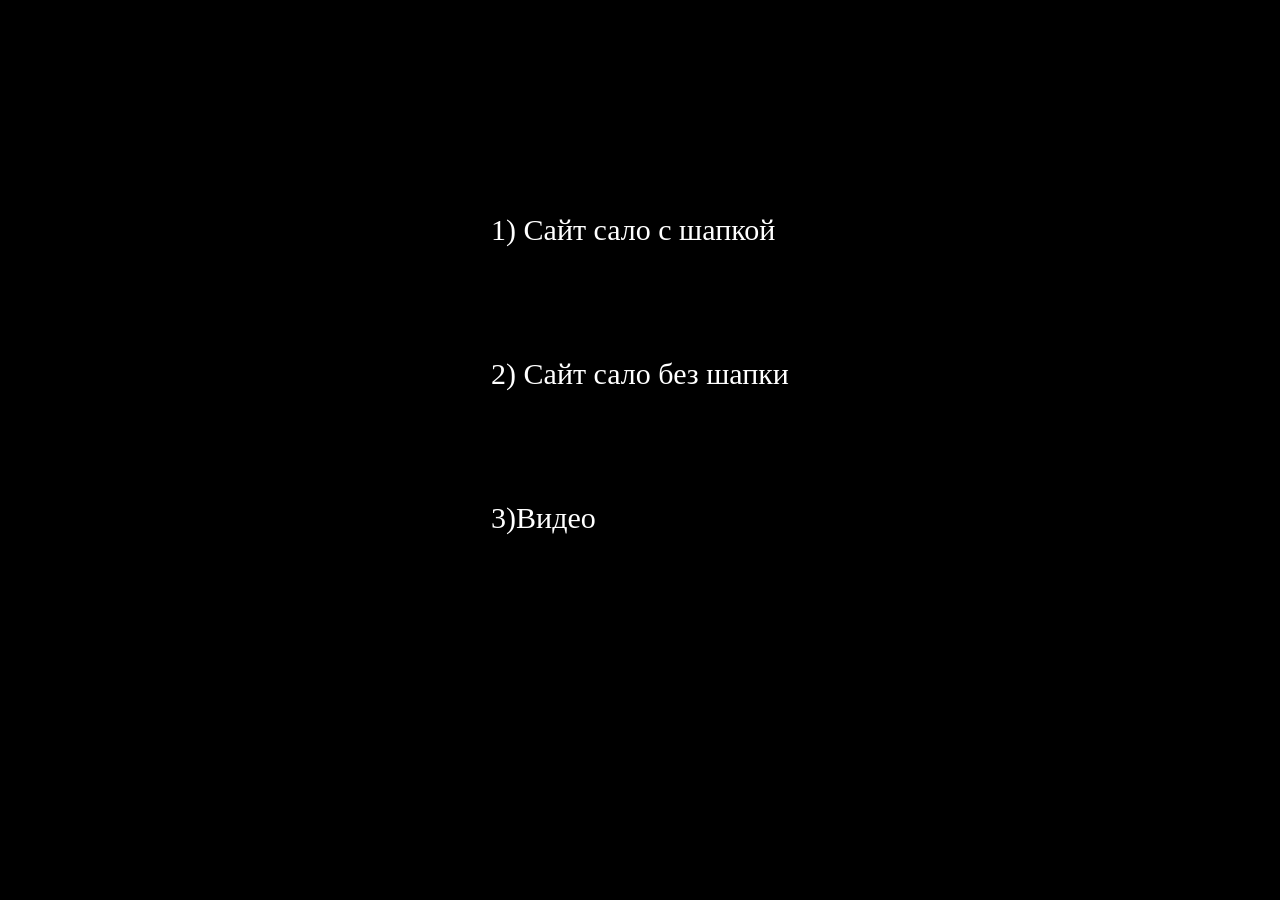
<file: index.html>
<!DOCTYPE html>
<html lang="en">

<head>
    <meta charset="UTF-8">
    <meta name="viewport" content="width=device-width, initial-scale=1.0">
    <title>Document</title>
    <link rel="stylesheet" href="css/style.css">
</head>

<body>
    <div class="link">

        <div class="link-a">
            <a href="sshapki.html">1) Сайт сало с шапкой</a>
            <a href="bezshapki.html">2) Сайт сало без шапки</a>
            <a href="vid.html">3)Видео</a>
        </div>


    </div>

</body>

</html>
</file>
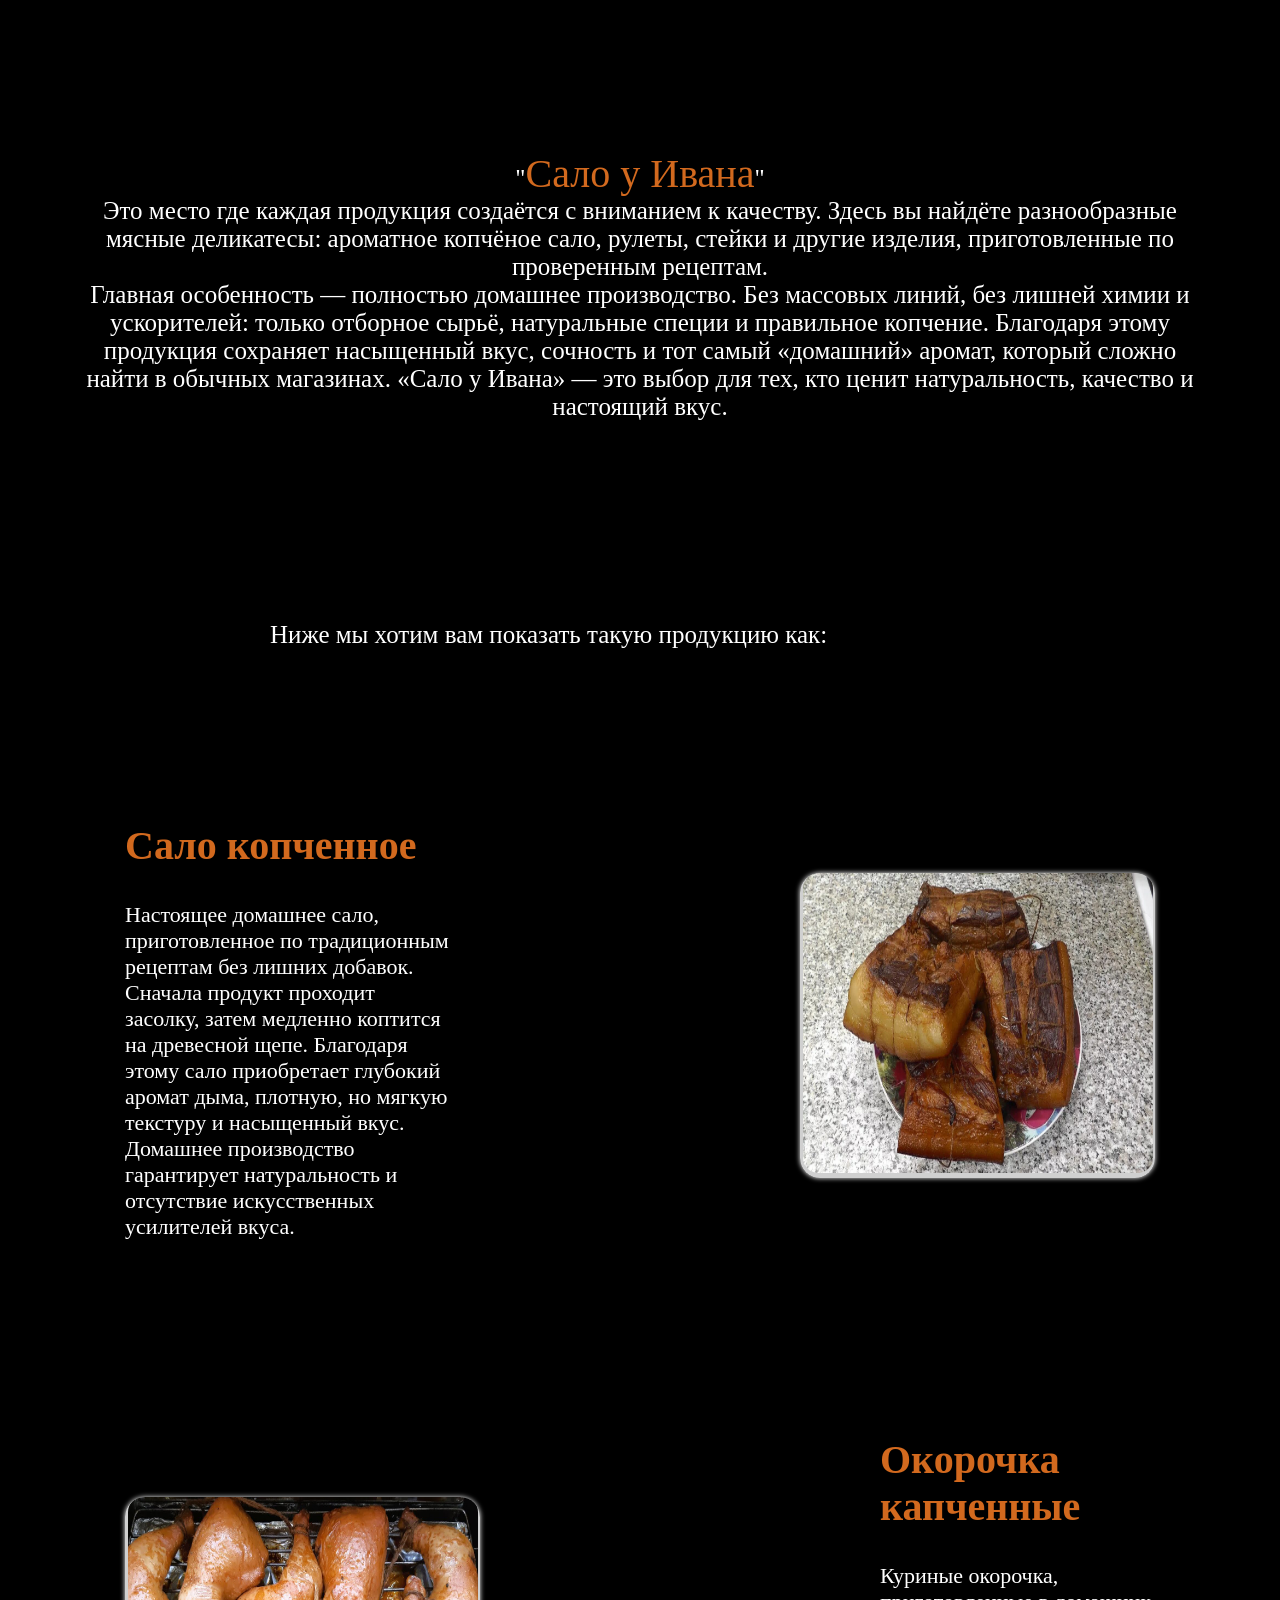
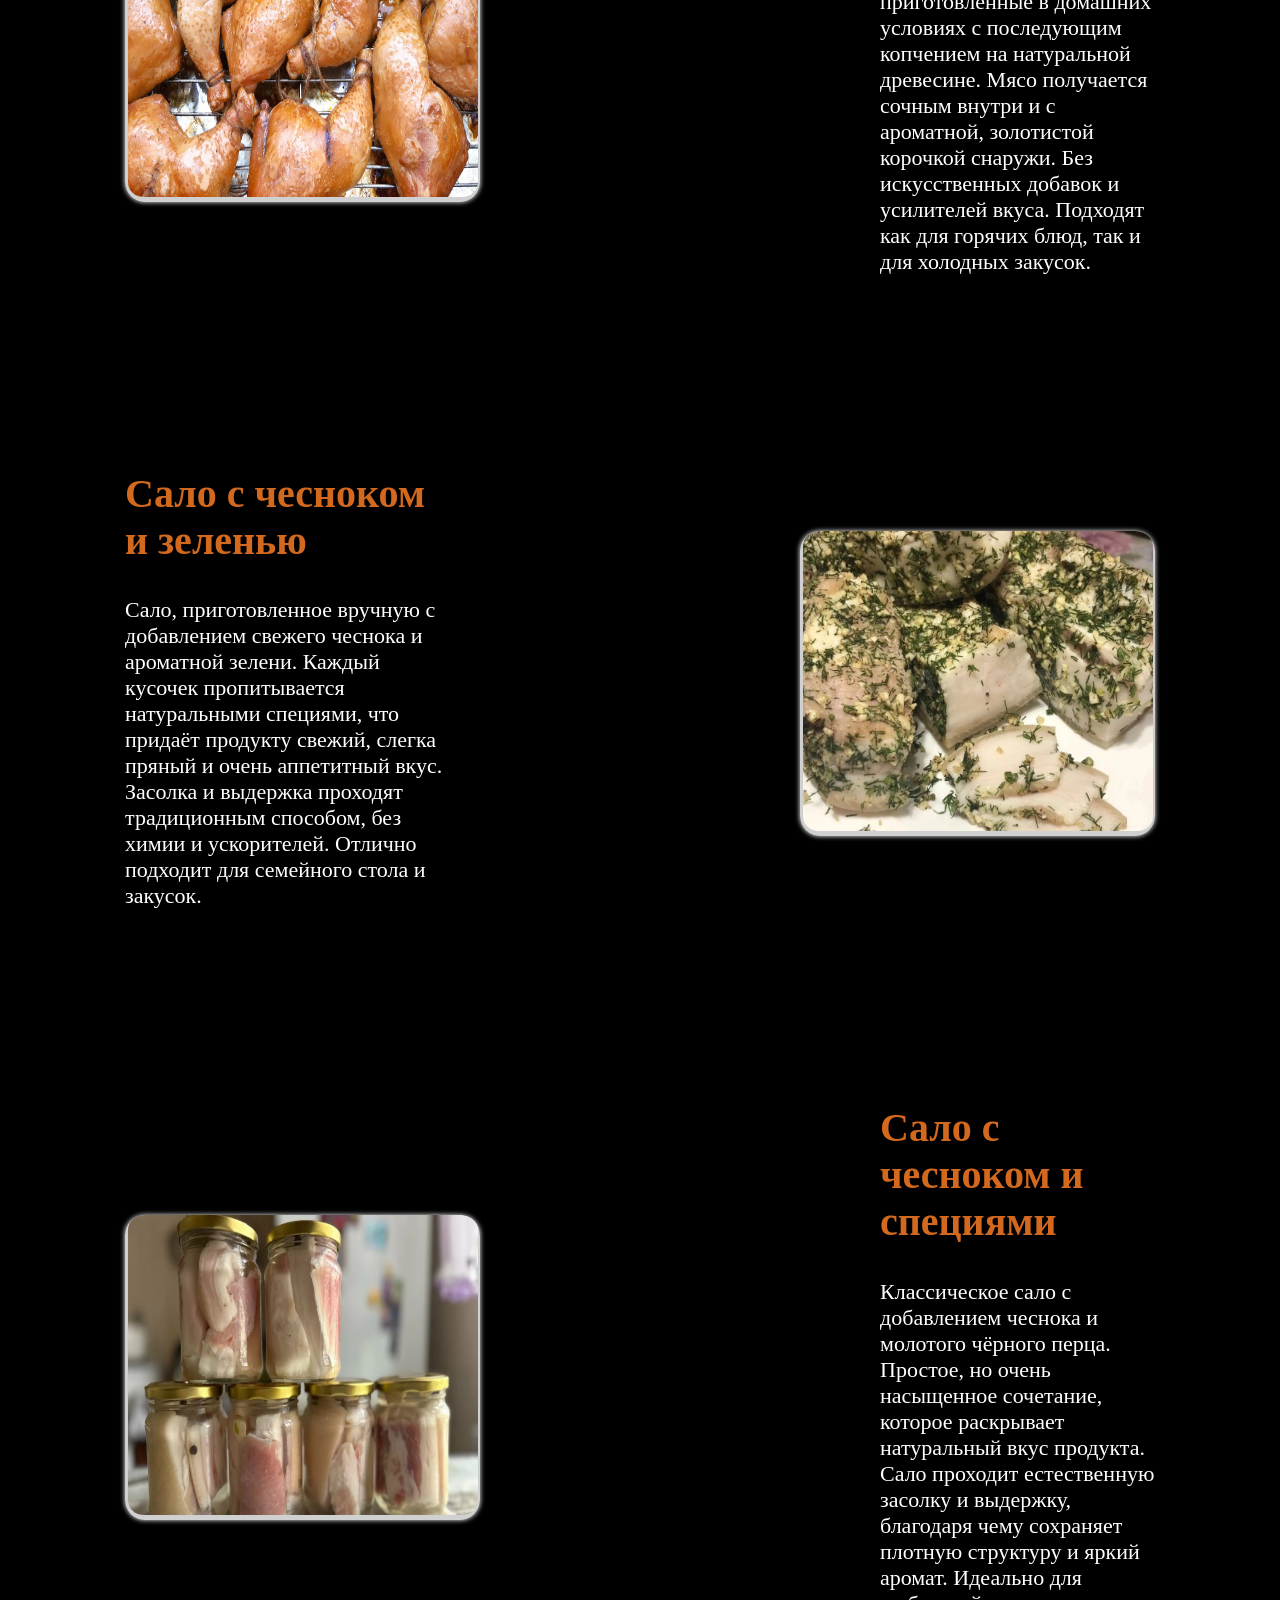
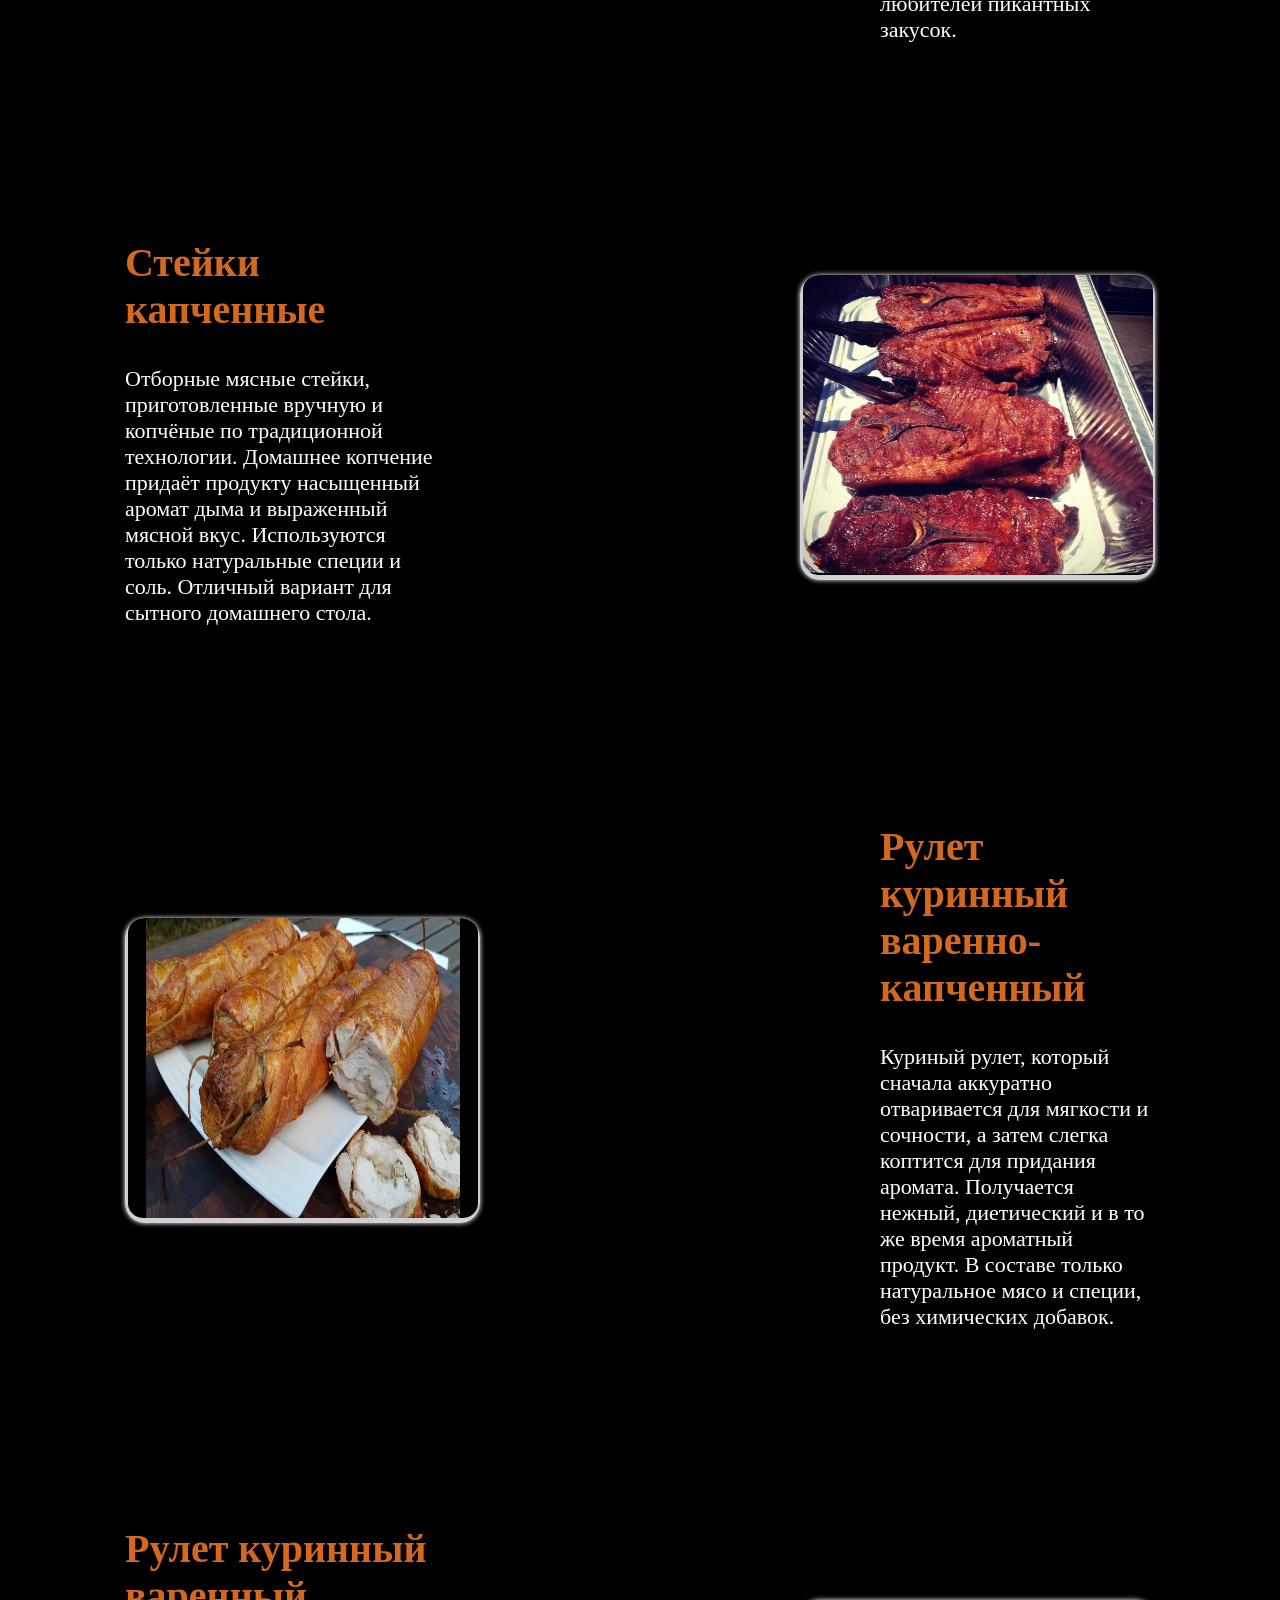
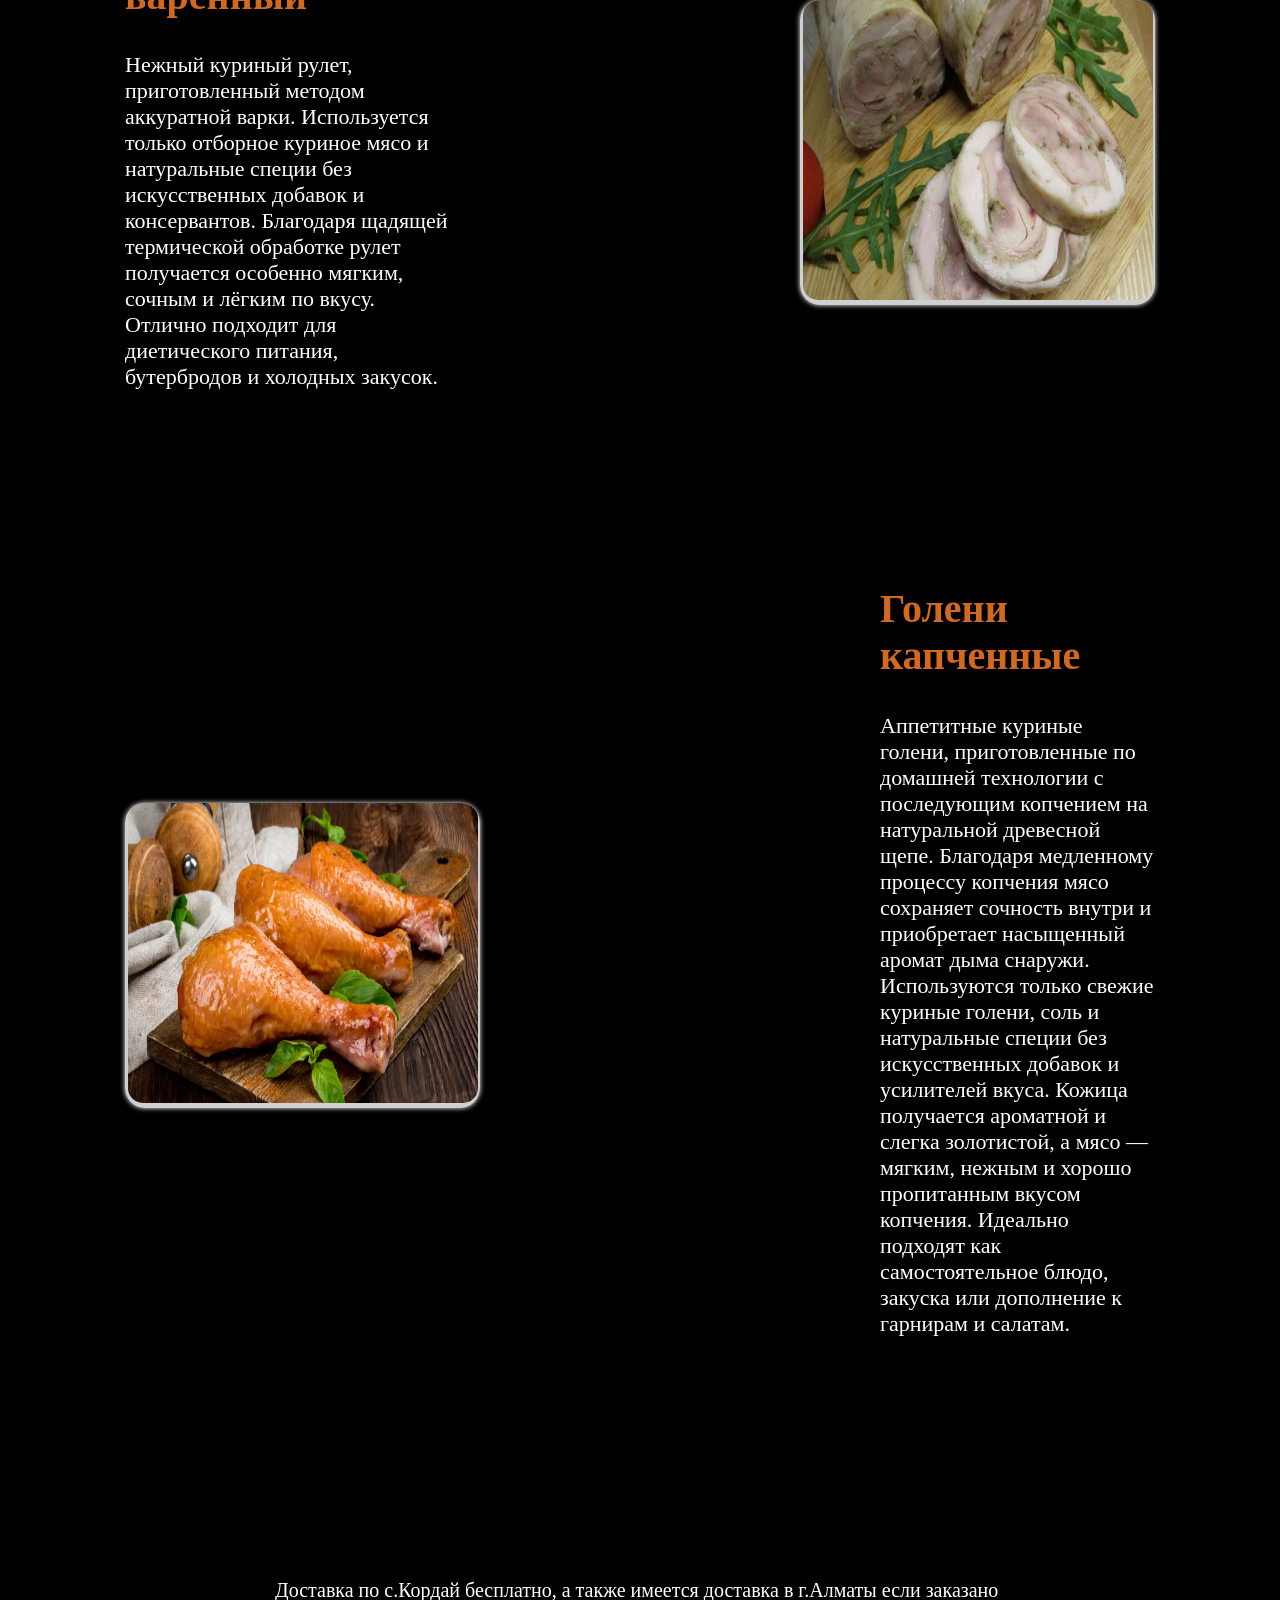
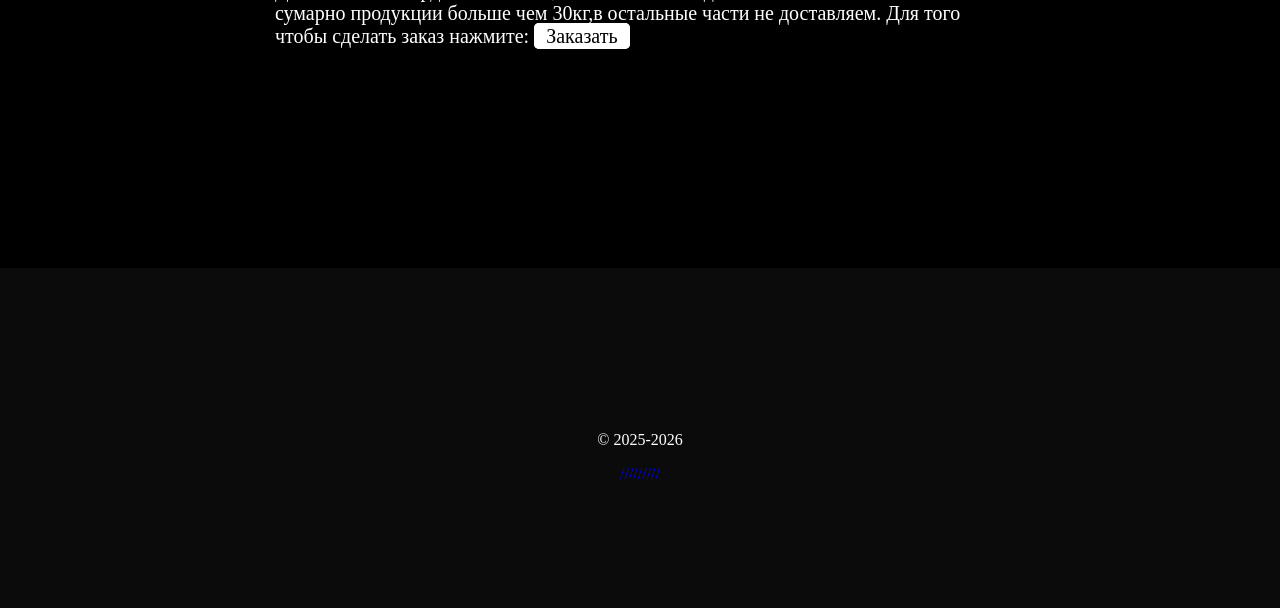
<file: bezshapki.html>
<!DOCTYPE html>
<html lang="en">

<head>
    <meta charset="UTF-8">
    <meta name="viewport" content="width=device-width, initial-scale=1.0">
    <title>Сало</title>
    <link rel="stylesheet" href="css/bezshapki.css">
</head>

<body>

    <!-- <header>
        <div class="conteiner">
            <div class="header__inner">
                <div class="header__logo">Сало у<span class="lik"> Ивана</span></div>
                <a class="nav__link" href="">Главное</a>
                <a class="nav__link" href="#">Разное</a>

                <a class="nav__link" href="reg.html">Войти</a>
                <a class="nav__link" href="login.html">Регистрация</a>
            </div>
        </div>
    </header>  -->

    <section class="section">

        <div class="section-text">
            "<span class="salo">Сало у Ивана</span>" <br> Это место где каждая продукция
            создаётся с вниманием к качеству. Здесь вы найдёте разнообразные мясные деликатесы: ароматное
            копчёное сало, рулеты, стейки и другие изделия, приготовленные по проверенным рецептам.
            <br>
            Главная особенность — полностью домашнее производство. Без массовых линий, без лишней химии и ускорителей:
            только отборное сырьё, натуральные специи и правильное копчение. Благодаря этому продукция сохраняет
            насыщенный вкус, сочность и тот самый «домашний» аромат, который сложно найти в обычных магазинах.
            «Сало у Ивана» — это выбор для тех, кто ценит натуральность, качество и настоящий вкус.
        </div>
        <div class="section-txt">
            Ниже мы хотим вам показать такую продукцию как:
        </div>

    </section>

    <main>
        <div class="product">
            <div class="description">
                <h2>Сало копченное</h2>
                <p>
                    Настоящее домашнее сало, приготовленное по традиционным рецептам без лишних добавок. Сначала продукт
                    проходит засолку, затем медленно коптится на древесной щепе.
                    Благодаря этому сало приобретает глубокий аромат дыма, плотную, но мягкую текстуру и насыщенный
                    вкус. Домашнее производство гарантирует натуральность и отсутствие искусственных усилителей вкуса.
                </p>
            </div>
            <div class="card">
                <img src="imges/cap.jpg" alt="">
                <h3></h3>
                <p>Цена: 4.000тг/кг</p>
                <a
                    href="https://wa.me/77754330915?text=%D0%97%D0%B4%D1%80%D0%B0%D0%B2%D1%81%D1%82%D0%B2%D1%83%D0%B9%D1%82%D0%B5!%D0%AF%20%D0%B1%D1%8B%20%D1%85%D0%BE%D1%82%D0%B5%D0%BB(%D0%B0)%20%D1%83%20%D0%B2%D0%B0%D1%81%20%D0%B7%D0%B0%D0%BA%D0%B0%D0%B7%D0%B0%D1%82%D1%8C...%0A%20">Заказать</a>
            </div>


        </div>

        <div class="product reverse">
            <div class="description-reverse">
                <h2>Окорочка капченные</h2>
                <p>
                    Куриные окорочка, приготовленные в домашних условиях с последующим копчением на натуральной
                    древесине. Мясо получается сочным внутри и с ароматной, золотистой корочкой снаружи. Без
                    искусственных добавок и усилителей вкуса. Подходят как для горячих блюд, так и для холодных закусок.
                </p>
            </div>
            <div class="card">
                <img src="imges/okor.jpg" alt="">
                <h3></h3>
                <p>Цена: 3.200тг/кг</p>
                <a
                    href="https://wa.me/77754330915?text=%D0%97%D0%B4%D1%80%D0%B0%D0%B2%D1%81%D1%82%D0%B2%D1%83%D0%B9%D1%82%D0%B5!%D0%AF%20%D0%B1%D1%8B%20%D1%85%D0%BE%D1%82%D0%B5%D0%BB(%D0%B0)%20%D1%83%20%D0%B2%D0%B0%D1%81%20%D0%B7%D0%B0%D0%BA%D0%B0%D0%B7%D0%B0%D1%82%D1%8C...%0A%20">Заказать</a>
            </div>


        </div>
        <div class="product">
            <div class="description">
                <h2>Cало с чесноком и зеленью</h2>
                <p>
                    Сало, приготовленное вручную с добавлением свежего чеснока и ароматной зелени.
                    Каждый
                    кусочек пропитывается натуральными специями, что придаёт продукту свежий, слегка пряный и
                    очень
                    аппетитный вкус. Засолка и выдержка проходят традиционным способом, без химии и ускорителей.
                    Отлично
                    подходит для семейного стола и закусок.
                </p>

            </div>
            <div class="card">
                <img src="imges/zel.jpg" alt="">
                <h3></h3>
                <p>Цена: 3.900тг/кг</p>
                <a
                    href="https://wa.me/77754330915?text=%D0%97%D0%B4%D1%80%D0%B0%D0%B2%D1%81%D1%82%D0%B2%D1%83%D0%B9%D1%82%D0%B5!%D0%AF%20%D0%B1%D1%8B%20%D1%85%D0%BE%D1%82%D0%B5%D0%BB(%D0%B0)%20%D1%83%20%D0%B2%D0%B0%D1%81%20%D0%B7%D0%B0%D0%BA%D0%B0%D0%B7%D0%B0%D1%82%D1%8C...%0A%20">Заказать</a>

            </div>



        </div>


        <div class="product reverse">

            <div class="description-reverse">
                <h2>Сало с чесноком и специями</h2>
                <p>
                    Классическое сало с добавлением чеснока и молотого чёрного перца. Простое, но очень
                    насыщенное сочетание, которое раскрывает натуральный вкус продукта. Сало проходит естественную
                    засолку и выдержку, благодаря чему сохраняет плотную структуру и яркий аромат. Идеально для
                    любителей пикантных закусок.
                </p>
            </div>

            <div class="card">
                <img src="imges/ras.jpg" alt="">
                <h3></h3>
                <p>Цена: 3.900тг/кг</p>
                <a
                    href="https://wa.me/77754330915?text=%D0%97%D0%B4%D1%80%D0%B0%D0%B2%D1%81%D1%82%D0%B2%D1%83%D0%B9%D1%82%D0%B5!%D0%AF%20%D0%B1%D1%8B%20%D1%85%D0%BE%D1%82%D0%B5%D0%BB(%D0%B0)%20%D1%83%20%D0%B2%D0%B0%D1%81%20%D0%B7%D0%B0%D0%BA%D0%B0%D0%B7%D0%B0%D1%82%D1%8C...%0A%20">Заказать</a>
            </div>


        </div>
        <div class="product">

            <div class="description">
                <h2>Стейки капченные</h2>
                <p>
                    Отборные мясные стейки, приготовленные вручную и копчёные по традиционной технологии. Домашнее
                    копчение придаёт продукту насыщенный аромат дыма и выраженный мясной вкус. Используются только
                    натуральные специи и соль. Отличный вариант для сытного домашнего стола.
                </p>
            </div>

            <div class="card">
                <img src="imges/stik.jpg" alt="">
                <h3></h3>
                <p>Цена: 4.500тг/кг</p>
                <a
                    href="https://wa.me/77754330915?text=%D0%97%D0%B4%D1%80%D0%B0%D0%B2%D1%81%D1%82%D0%B2%D1%83%D0%B9%D1%82%D0%B5!%D0%AF%20%D0%B1%D1%8B%20%D1%85%D0%BE%D1%82%D0%B5%D0%BB(%D0%B0)%20%D1%83%20%D0%B2%D0%B0%D1%81%20%D0%B7%D0%B0%D0%BA%D0%B0%D0%B7%D0%B0%D1%82%D1%8C...%0A%20">Заказать</a>
            </div>


        </div>

        <div class="product reverse">

            <div class="description-reverse">
                <h2>Рулет куринный варенно-капченный</h2>
                <p>
                    Куриный рулет, который сначала аккуратно отваривается для мягкости и сочности, а затем
                    слегка коптится для придания аромата. Получается нежный, диетический и в то же время ароматный
                    продукт. В составе только натуральное мясо и специи, без химических добавок.
                </p>
            </div>

            <div class="card">
                <img src="imges/rulcap.jpg" alt="">
                <h3></h3>
                <!-- <p>Цена: 3.800тг/кг</p>
                <a
                    href="https://wa.me/77754330915?text=%D0%97%D0%B4%D1%80%D0%B0%D0%B2%D1%81%D1%82%D0%B2%D1%83%D0%B9%D1%82%D0%B5!%D0%AF%20%D0%B1%D1%8B%20%D1%85%D0%BE%D1%82%D0%B5%D0%BB(%D0%B0)%20%D1%83%20%D0%B2%D0%B0%D1%81%20%D0%B7%D0%B0%D0%BA%D0%B0%D0%B7%D0%B0%D1%82%D1%8C...%0A%20">Заказать</a> -->
            </div>


        </div>

        <div class="product">

            <div class="description">
                <h2>Рулет куринный варенный</h2>
                <p>
                    Нежный куриный рулет, приготовленный методом аккуратной варки. Используется
                    только отборное куриное мясо и натуральные специи без искусственных добавок и консервантов.
                    Благодаря щадящей термической обработке рулет получается особенно мягким, сочным и лёгким по
                    вкусу.
                    Отлично подходит для диетического питания, бутербродов и холодных закусок.
                </p>
            </div>

            <div class="card">
                <img src="imges/rulvar.jpg" alt="">
                <h3></h3>
                <p>Цена: 3.500тг/кг</p>
                <a
                    href="https://wa.me/77754330915?text=%D0%97%D0%B4%D1%80%D0%B0%D0%B2%D1%81%D1%82%D0%B2%D1%83%D0%B9%D1%82%D0%B5!%D0%AF%20%D0%B1%D1%8B%20%D1%85%D0%BE%D1%82%D0%B5%D0%BB(%D0%B0)%20%D1%83%20%D0%B2%D0%B0%D1%81%20%D0%B7%D0%B0%D0%BA%D0%B0%D0%B7%D0%B0%D1%82%D1%8C...%0A%20">Заказать</a>
            </div>


        </div>

        <div class="product reverse">

            <div class="description-reverse">
                <h2>Голени капченные</h2>
                <p>
                    Аппетитные куриные голени, приготовленные по домашней технологии с последующим копчением на
                    натуральной древесной щепе. Благодаря медленному процессу копчения мясо сохраняет сочность
                    внутри и
                    приобретает насыщенный аромат дыма снаружи.
                    Используются только свежие куриные голени, соль и натуральные специи без искусственных добавок и
                    усилителей вкуса. Кожица получается ароматной и слегка золотистой, а мясо — мягким, нежным и
                    хорошо
                    пропитанным вкусом копчения.
                    Идеально подходят как самостоятельное блюдо, закуска или дополнение к гарнирам и салатам.
                </p>
            </div>

            <div class="card">
                <img src="imges/100074591503b3.webp" alt="">
                <h3></h3>
                <p>Цена: 3.000тг/кг</p>
                <a
                    href="https://wa.me/77754330915?text=%D0%97%D0%B4%D1%80%D0%B0%D0%B2%D1%81%D1%82%D0%B2%D1%83%D0%B9%D1%82%D0%B5!%D0%AF%20%D0%B1%D1%8B%20%D1%85%D0%BE%D1%82%D0%B5%D0%BB(%D0%B0)%20%D1%83%20%D0%B2%D0%B0%D1%81%20%D0%B7%D0%B0%D0%BA%D0%B0%D0%B7%D0%B0%D1%82%D1%8C...%0A%20">Заказать</a>
            </div>


        </div>

        <div class="buy">
            <div class="buy-txt">
                <p>
                    Доставка по с.Кордай бесплатно, а также имеется доставка в г.Алматы если заказано сумарно продукции больше чем 30кг,в
                    остальные части не доставляем.
                    Для того чтобы сделать заказ нажмите: <a
                        href="https://wa.me/77754330915?text=%D0%97%D0%B4%D1%80%D0%B0%D0%B2%D1%81%D1%82%D0%B2%D1%83%D0%B9%D1%82%D0%B5!%D0%AF%20%D0%B1%D1%8B%20%D1%85%D0%BE%D1%82%D0%B5%D0%BB(%D0%B0)%20%D1%83%20%D0%B2%D0%B0%D1%81%20%D0%B7%D0%B0%D0%BA%D0%B0%D0%B7%D0%B0%D1%82%D1%8C...%0A%20">Заказать</a>
                </p>
            </div>
        </div>
    </main>

    <section class="section-2">
        <div id="poder" class="container-2">
            <div class="section__header-2">
                <!-- <a class="button-2" href="#"><</a>
                            <a class="button-2" href="#">1</a>
                            <a class="button-2" href="#">2</a>
                            <a class="button-2">...</a>
                            <a class="button-2" href="#">10</a>
                            <a class="button-2" href="#">></a>
                            <p></p>
                            <p></p> -->
                <!-- <h3 class="section__suptitle-2">Разное</h3> -->
                <h2 class="section__title-2"></h2>
                <!-- <div class="section__text-2">
                    <a class="button-4" href="#!">Вакансии</a>
                    <a class="button-4" href="#!">Реклама</a>
                    <a class="button-4" href="#!">Справка</a>
                    <a class="button-4" href="#!">Блог</a>
                    <a class="button-4" href="#!">Поддержка</a>

                </div> -->
                <p>© 2025-2026</p>
                <a href="index.html">/////////</a>
            </div>
        </div>
    </section>



</body>

</html>
</file>
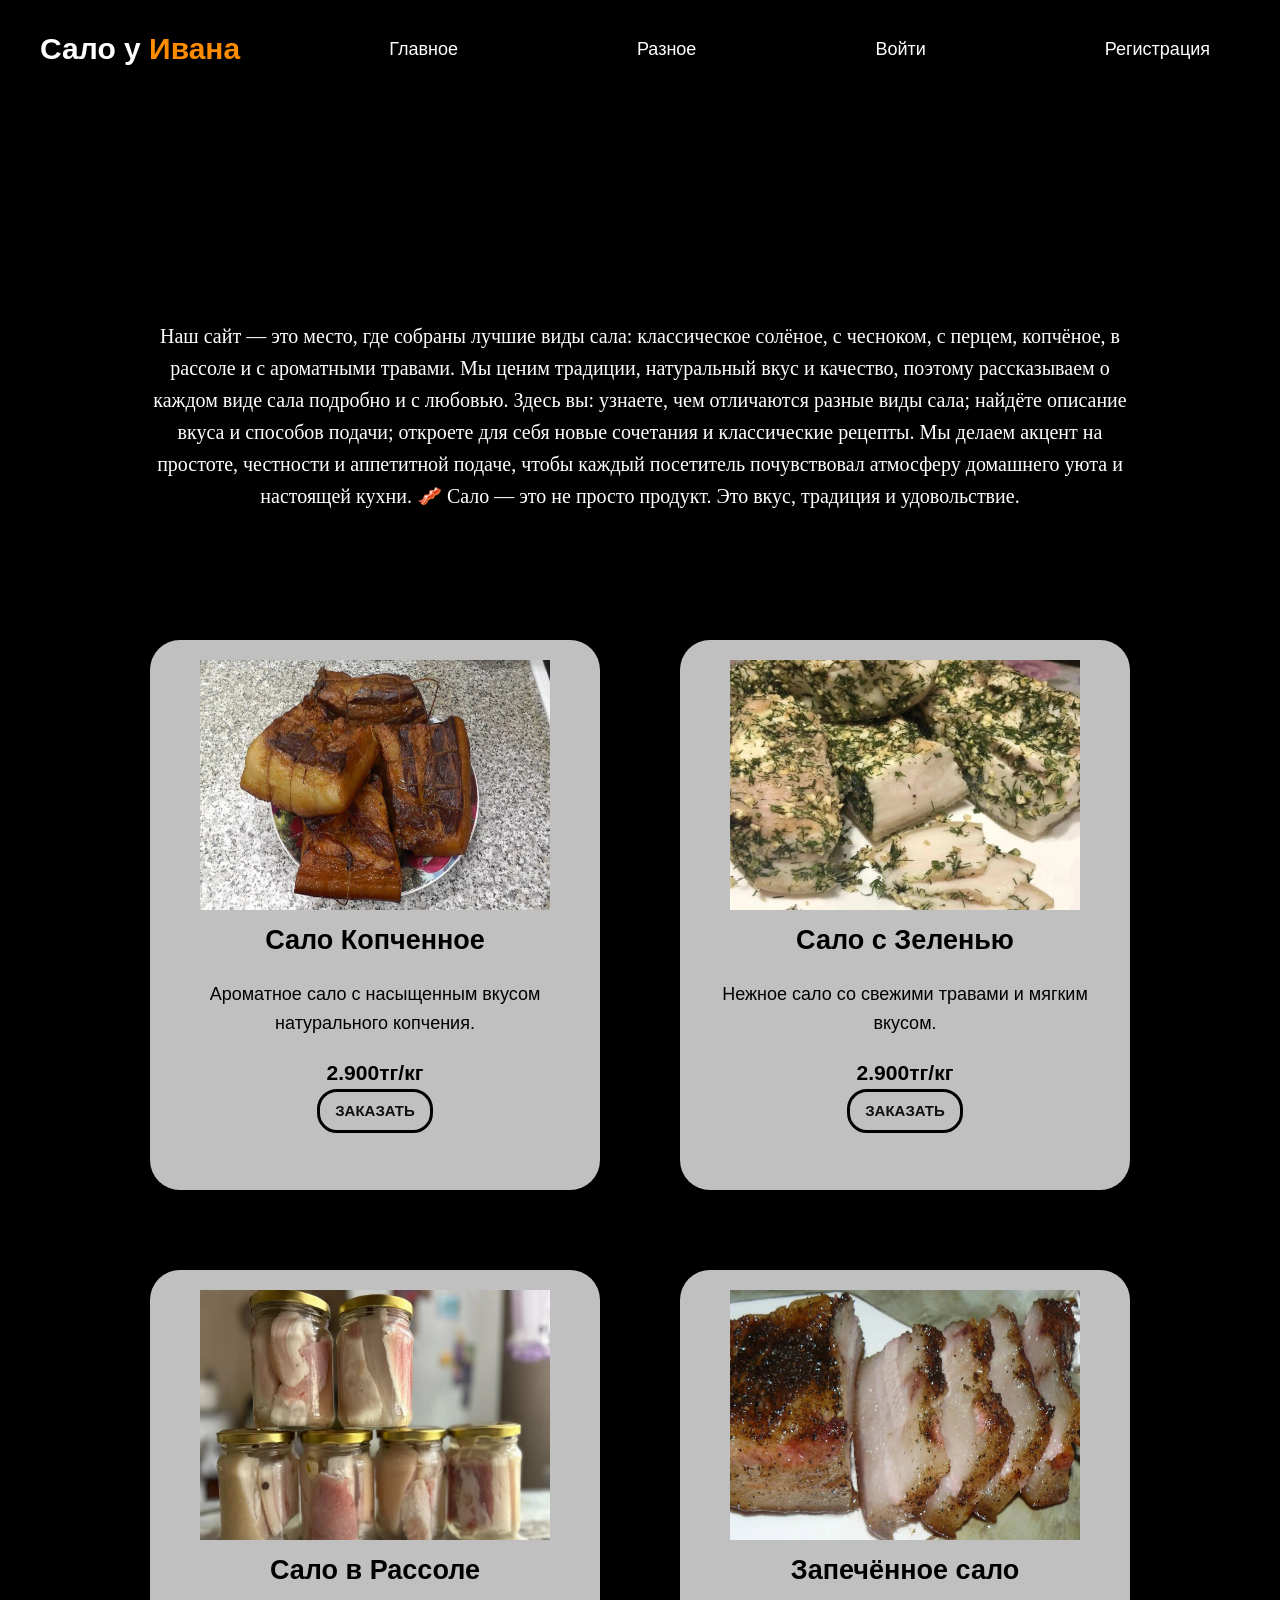
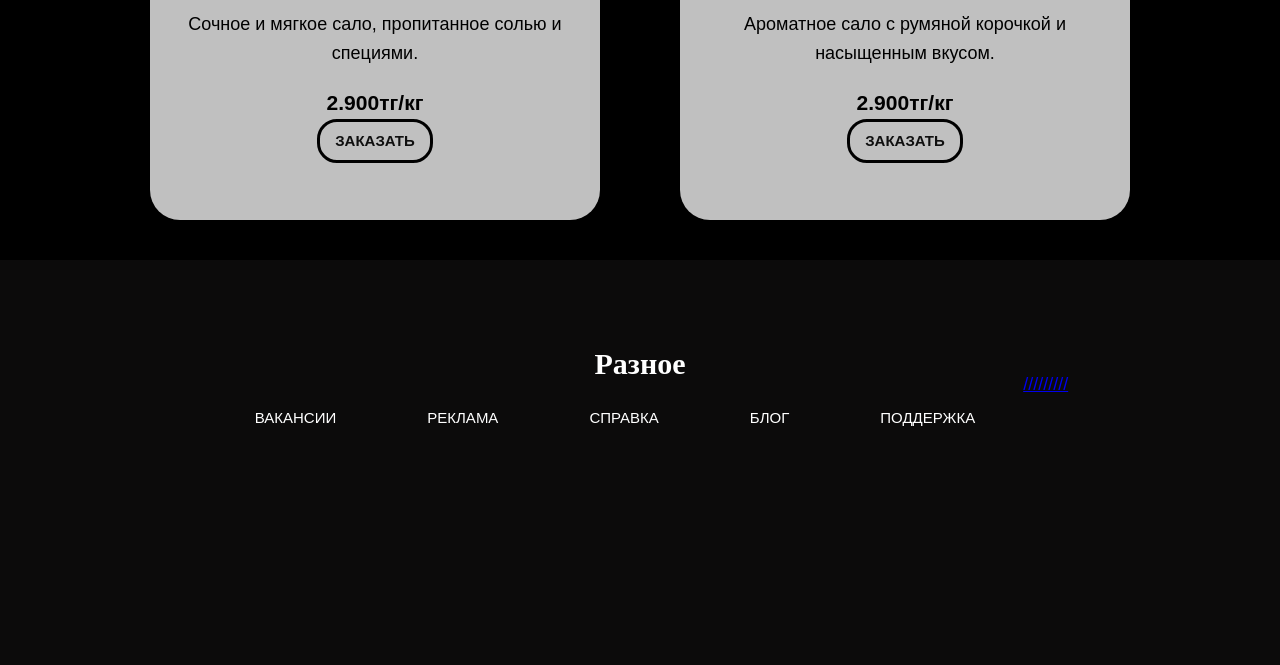
<file: sshapki.html>
<!DOCTYPE html>
<html lang="en">
<head>
    <meta charset="UTF-8">
    <meta name="viewport" content="width=device-width, initial-scale=1.0">
    <title>Сало у Ивана</title>
    <link rel="stylesheet" href="css/sshapki.css">
</head>

    <body>

        <header class="header">
            <div class="conteiner">
                <div class="header__inner">
                    <div class="header__logo">Сало у<span class="lik"> Ивана</span></div>
                    <a class="nav__link" href="">Главное</a>
                    <a class="nav__link" href="#">Разное</a>
    
                    <a class="nav__link" href="reg.html">Войти</a>
                    <a class="nav__link" href="login.html">Регистрация</a>
                </div>
            </div>
        </header>
      
    
    
    
        <section class="section">
            <div class="container">
                <div id="magaz" class="section__header">
                    <h3 class="section__suptitle"></h3>
                    
                    <div class="section__text">
                        <p>Наш сайт — это место, где собраны лучшие виды сала: классическое солёное, с чесноком, с перцем, копчёное, в рассоле и с ароматными травами.
                            Мы ценим традиции, натуральный вкус и качество, поэтому рассказываем о каждом виде сала подробно и с любовью.
                            Здесь вы:
                            узнаете, чем отличаются разные виды сала;
                            найдёте описание вкуса и способов подачи;
                            откроете для себя новые сочетания и классические рецепты.
                            Мы делаем акцент на простоте, честности и аппетитной подаче, чтобы каждый посетитель почувствовал атмосферу домашнего уюта и настоящей кухни.
                            🥓 Сало — это не просто продукт. Это вкус, традиция и удовольствие.
                        </p>
                    </div>
                </div>
            </div>
    
    
    
    
        </section>
    
    
    
        <div class="flex">
    
            <div class="word">
                <img src="imges/cap.jpg" alt="">
                <h2>Сало Копченное</h2>
                <p>Ароматное сало с насыщенным вкусом натурального копчения.</p>
                <h3>2.900тг/кг</h3>
                <a class="button" href="https://wa.me/77754330915?text=%D0%97%D0%B4%D1%80%D0%B0%D0%B2%D1%81%D1%82%D0%B2%D1%83%D0%B9%D1%82%D0%B5!%D0%A5%D0%BE%D1%87%D1%83%20%D1%83%20%D0%B2%D0%B0%D1%81%20%D0%B7%D0%B0%D0%BA%D0%B0%D0%B7%D0%B0%D1%82%D1%8C%20%D0%BA%D0%B0%D0%BF%D1%87%D0%B5%D0%BD%D0%BD%D0%BE%D0%B5%20%D1%81%D0%B0%D0%BB%D0%BE" target="">Заказать</a>
            </div>
            <div class="word">
                <img src="imges/zel.jpg" alt="">
                <h2>Сало с Зеленью</h2>
                <p>Нежное сало со свежими травами и мягким вкусом.</p>
                <h3>2.900тг/кг</h3>
                <a class="button" href="https://wa.me/77754330915?text=%D0%97%D0%B4%D1%80%D0%B0%D0%B2%D1%81%D1%82%D0%B2%D1%83%D0%B9%D1%82%D0%B5!%D0%A5%D0%BE%D1%87%D1%83%20%D1%83%20%D0%B2%D0%B0%D1%81%20%D0%B7%D0%B0%D0%BA%D0%B0%D0%B7%D0%B0%D1%82%D1%8C%20%D1%81%D0%B0%D0%BB%D0%BE%20%D1%81%20%D0%B7%D0%B5%D0%BB%D0%B5%D0%BD%D1%8C%D1%8E" target="">Заказать</a>
    
            </div>
            <div class="word">
                <img src="imges/ras.jpg" alt="">
                <h2>Сало в Рассоле</h2>
                <p>Сочное и мягкое сало, пропитанное солью и специями.</p>
                <h3>2.900тг/кг</h3>
                <a class="button" href="https://wa.me/77754330915?text=%D0%97%D0%B4%D1%80%D0%B0%D0%B2%D1%81%D1%82%D0%B2%D1%83%D0%B9%D1%82%D0%B5!%D0%A5%D0%BE%D1%87%D1%83%20%D1%83%20%D0%B2%D0%B0%D1%81%20%D0%B7%D0%B0%D0%BA%D0%B0%D0%B7%D0%B0%D1%82%D1%8C%20%D1%81%D0%B0%D0%BB%D0%BE%20%D0%B2%20%D1%80%D0%B0%D1%81%D1%81%D0%BE%D0%BB%D0%B5" target="">Заказать</a>
    
            </div>
            <div class="word">
                <img src="imges/zap.jpg" alt="">
                <h2>Запечённое сало</h2>
                <p>Ароматное сало с румяной корочкой и насыщенным вкусом.</p>
                <h3>2.900тг/кг</h3>
                <a class="button" href="https://wa.me/77754330915?text=%D0%97%D0%B4%D1%80%D0%B0%D0%B2%D1%81%D1%82%D0%B2%D1%83%D0%B9%D1%82%D0%B5!%D0%A5%D0%BE%D1%87%D1%83%20%D1%83%20%D0%B2%D0%B0%D1%81%20%D0%B7%D0%B0%D0%BA%D0%B0%D0%B7%D0%B0%D1%82%D1%8C%20%D0%B7%D0%B0%D0%BF%D0%B5%D1%87%D0%B5%D0%BD%D0%BD%D0%BE%D0%B5%20%D1%81%D0%B0%D0%BB%D0%BE" target="">Заказать</a>
    
            </div>
            
    
        </div>
    
        <section class="section-2">
            <div id="poder" class="container-2">
                <div class="section__header-2">
                    <!-- <a class="button-2" href="#"><</a>
                            <a class="button-2" href="#">1</a>
                            <a class="button-2" href="#">2</a>
                            <a class="button-2">...</a>
                            <a class="button-2" href="#">10</a>
                            <a class="button-2" href="#">></a>
                            <p></p>
                            <p></p> -->
                            <h3 class="section__suptitle-2">Разное</h3>
                            <h2 class="section__title-2"></h2>
                            <div class="section__text-2">
                                <a class="button-4" href="#!">Вакансии</a>
                                <a class="button-4" href="#!">Реклама</a>
                                <a class="button-4" href="#!">Справка</a>
                                <a class="button-4" href="#!">Блог</a>
                                <a class="button-4" href="#!">Поддержка</a>
                                <a href="index.html">/////////</a>
                            </div>
                </div>
            </div>
        </section>
    
    </body>


</html>
</file>
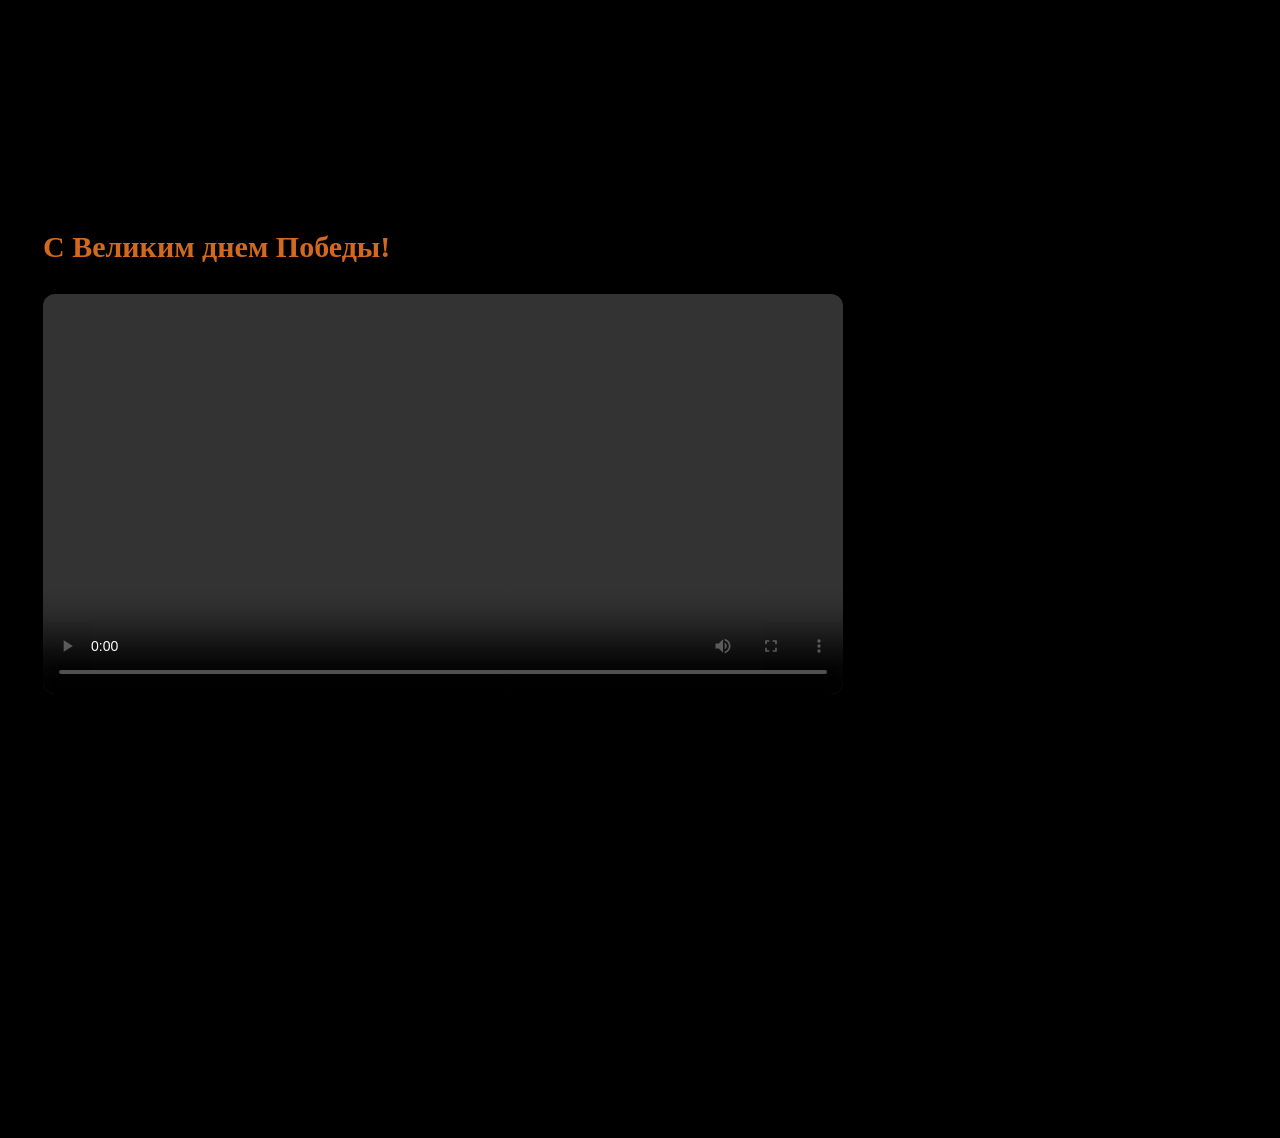
<file: vid.html>
<!DOCTYPE html>
<html lang="en">
<head>
    <meta charset="UTF-8">
    <meta name="viewport" content="width=device-width, initial-scale=1.0">
    <title>Document</title>
    <link rel="stylesheet" href="css/style.css">
</head>
<body>
  <div class="big">


    <div class="video-wrapper">
      <p>С Великим днем Победы!</p>
        <video controls autoplay>
          <source src="imges/video_2026-04-28_14-44-48.mp4" type="video/mp4">
        </video>
      </div>

  </div>
    

</body>
</html>
</file>
<file: css/style.css>
body{
    background-color: black;
}

.link{
    display: flex;
    align-items: center;
    justify-content: center;
    padding-top: 100px;
}
a{
    display: block;
    color: white;
    text-decoration: none;
    font-size: 30px;
    margin: 100px 0px;
    padding: 5px;
    border-radius: 20px;
}
a:hover{
    color: black;
    background-color: wheat;

}
.video-wrapper {
    margin: 230px 0px 0px 35px;
    display: block;
    min-height: 100vh;         
  }
  
  .video-wrapper video {
    width: 90%;
    max-width: 800px;
    height: auto;
    border-radius: 12px;
  }
  .video-wrapper p{
    color: chocolate;
    font-size: 30px;
    font-weight: 800;
  }
</file>
<file: css/bezshapki.css>
body {
    background-color: rgb(0, 0, 0);
    margin: 0;
    padding: 0;
}

a {
    text-decoration: none;
}

header {
    background:rgb(165, 88, 32);
    border: 2px solid rgb(165, 88, 32);
    border-radius: 0px 0px 15px 15px;
    box-shadow: 2px 4px 8px 1px rgb(165, 88, 32);
    position: sticky;
    /* z-index: 1000; */
    top: 0;



}

.header__inner {
    display: flex;
    justify-content: space-between;
    align-items: center;
    /* margin: 20px;
    padding: 0px 120px 0px 0px; */
    padding:15px 20px ;

    font-size: 18px;

}

.header__logo {
    color: rgb(0, 0, 0);
    font-size: 30px;
    background-color: white;
    border-radius: 20px;
    padding: 2px 15px;
}

.header__inner>a {

    transition: background .8s linear, color .4s linear;
    color: rgb(0, 0, 0);
    display: inline-block;
    vertical-align: top;
    padding: 7px 15px;




}

.header__inner>a:hover {
    color: rgb(0, 0, 0);
    background-color: rgb(255, 255, 255);
}

.section {
    
    font-family: 'Bagel Fat One', cursive;
    margin: 50px 20px 80px 20px;
    text-align: center;
}


.section-text {
    font-size: 25px;
    color: rgb(255, 255, 255);
    padding: 100px 50px;

}
.section-text>.salo{
    color: chocolate;
    font-size: 40px;
}
.section-txt {
    font-size: 25px;
    color: rgb(255, 255, 255);
    padding: 100px 0px 0px 250px;
    justify-content: left;
    display: flex;

}

main {
    margin: 0px auto;
    padding: 0 125px;
    font-family: 'Konkhmer Sleokchher', cursive;
}


.product {
    display: flex;
    align-items: center;
    justify-content: space-between;
    margin: 140px 0;
    gap: 50px;

}

.card {
    margin: 70px 0px;
    /* width: 350px;
    height: 410px; */
    width: 100%;
    max-width: 355px ;
    height: 305px;
    overflow: hidden;
    text-align: center;
    color: rgb(0, 0, 0);
    background-color: rgba(255, 255, 255, 0.815);
    border-radius: 20px;
    box-shadow: 0 0 5px white;
    font-size: 18px;
}

.card>img {
    width: 350px;
    height: 300px;
    border-radius: 15px;

}

.card>a {
    color: rgb(255, 255, 255);
    background-color: rgb(0, 0, 0);
    font-size: 20px;
    padding: 2px 20px;
    border-radius: 5px;
}

.card>a:hover {
    background: rgb(255, 255, 255);
    color: rgb(0, 0, 0);
    transition: background .3s linear,
        color .3s linear;
}

.description {

    color: white;
    flex: 1;
    padding: 0px 300px 0px 0px;
}



.description>h2 {
    font-size: 40px;
    color: chocolate;
}

.description>p {
    font-size: 22px;
}
.description-reverse{
    color: white;
    flex: 1;
    margin: 0px 0px 0px 350px;
}
.description-reverse>h2{

    font-size: 40px;
    color: chocolate;
}
.description-reverse>p{

    font-size: 22px;
}

.buy{
    margin: 200px 0px;
    justify-content: center;
    display: flex;
    align-items: center;
}
.buy-txt{
    color: white;
    padding: 0 150px;
    font-size: 20px;
}
.buy-txt a{
    color: rgb(0, 0, 0);
    border: 2px solid rgb(255, 255, 255);
    border-radius: 5px;
    padding: 0 10px;
    background-color: white;
}
.buy-txt a:hover{
    background-color: rgb(0, 0, 0);
    color: #ffffff;
    transition: background .2s linear,
        color .2s linear;

}

/* Переворот */
.product.reverse {
    flex-direction: row-reverse;
}

.section-2 {
    padding: 80px 0px;
    background-color: rgb(12, 11, 11);
    margin: 0px;
    height: 20vh;
}

.section__header-2 {
    width: 100%;
    max-width: 900px;
    margin: 0 auto ;
    color: #fff;
    text-align: center;
}

.section__suptitle-2 {
    font-family: 'Konkhmer Sleokchher', cursive;
    font-size: 30px;
    color: #fff;
    margin: 0px;
    height: 30px;
}

.section__title-2 {
    font-family: 'Bagel Fat One', cursive;
    font-size: 100px;
    color: #fff;
}

.button-2 {
    display: inline-block;
    vertical-align: top;
    padding: 1px 8px;
    border: 1px solid #ffffff;
    color: #ffffff;
    text-transform: uppercase;
    font-size: 15px;
    font-weight: 100;
    text-decoration: none;
    transition: background .8s linear,
        color .9s linear;
    border-radius: 20px;
    margin: 5px;

}

.button-2:hover {
    background-color: #ffffff;
    color: #000000;
}

.button-3 {
    display: inline-block;
    vertical-align: top;
    padding: 7px 15px;
    border: 3px solid #ffffff;
    color: #ffffff;
    text-transform: uppercase;
    font-size: 15px;
    font-weight: 700;
    text-decoration: none;
    transition: background .8s linear,
        color .9s linear;
    border-radius: 20px;
}


.button-3:hover {
    background-color: #ffffff;
    color: #000000;
}




.button-4 {
    display: inline-block;
    vertical-align: top;
    padding: 1px 8px;

    color: #ffffff;
    text-transform: uppercase;
    font-size: 15px;
    font-weight: 100;
    text-decoration: none;
    transition: background .6s linear,
        color .7s linear;

    margin: 35px;

}

.button-4:hover {
    background-color: #ffffff;
    color: #000000;
}


/* 📱 ПЛАНШЕТЫ И ТЕЛЕФОНЫ */
@media (max-width: 1024px) {

    main {
        padding: 0 15px; /* было 125px */
    }

    .section {
        margin: 40px 10px;
    }

    .section-text {
        padding: 40px 20px;
        font-size: 22px;
    }

    .section-txt {
        padding: 40px 20px; /* убрали 250px */
        justify-content: center;
        text-align: center;
    }

    .product {
        flex-direction: column;
        text-align: center;
        gap: 20px;
    }

    .product.reverse {
        flex-direction: column;
    }

    .description {
        padding: 0;
    }

    .description h2 {
        font-size: 22px;
    }

    .description p {
        font-size: 18px;
    }
    .description-reverse {
        padding: 0;
        margin-top: 70px;
        margin: auto;
    }
    .description-reverse h2 {
        font-size: 22px;
    }

    .description-reverse p {
        font-size: 18px;
    }
    

    .card {
        height: 100%;
        max-height: 200px; /* убрали фикс высоту */
        margin: 0px;
    }

    .card img {
        width: 100%;
        height: auto;
    }

    .buy{
        margin: 0px;
    }
    .buy-txt{
        color: white;
        padding: 120px;
        font-size: 20px;
    }
    .buy-txt a{
        display: flex;
        justify-content: center;
        padding: 5px 0px;
    }

    .section__title-2 {
        font-size: 50px;
    }

    .section-2 {
        height: auto; /* убрали 20vh */
        padding: 40px 15px;
    }
}

/* 📱 МАЛЕНЬКИЕ ТЕЛЕФОНЫ */
@media (max-width: 480px) {

    .header__logo {
        font-size: 20px;
    }

    .header__inner {
        flex-direction: column;
        align-items: center;
    }
    .section-text>.salo{
        font-size: 22px;
    }

    .section-text {
        font-size: 15px;
    }

    .section-txt {
        font-size: 15px;
    }

    .description h2 {
        font-size: 20px;
    }

    .description p {
        font-size: 15px;
    }
    .description-reverse h2 {
        font-size: 20px;
    }

    .description-reverse p {
        font-size: 15px;
    }
    .buy{
        margin: 25px;
    }
    .buy-txt{
        padding: 10px;
        font-size: 15px;
    }
    .buy-txt a{
        display: flex;
        justify-content: center;
        color: rgb(0, 0, 0);
        border: 2px solid rgb(255, 255, 255);
        border-radius: 5px;
        margin: 10px;
        padding: 5px 0px;
        background-color: white;
    }

    .section-2 {
        font-size: 13px;
    }
    .section__suptitle-2{
        font-size: 20px;
    }

    .button-2,
    .button-3,
    .button-4 {
        font-size: 12px;
        padding: 5px 10px;
    }
}
</file>
<file: css/sshapki.css>
body{
    background-color: #000000;
}
.lik {
    color: rgb(255, 140, 0);
}

.slider {
    justify-content: space-between;
    margin-top: 30px;
    text-align: left;
}

.slider__item {
    width: 24%;
    padding: 20px 0;
    position: relative;

    border-top: 3px solid #fff;
    opacity: .5;

    font-size: 18px;
    color: #ffffff;
    text-transform: uppercase;
}

html {
    scroll-behavior: smooth;

}

.slider__item.active {
    opacity: 1;
}

.slider__item.active:before {
    content: "";
    display: block;
    background-color: #af4e00;
    width: 70px;
    height: 3px;
    position: absolute;
    top: -3px;
    left: 0;
    z-index: 1;
}

.slider__item.active2 {
    opacity: 1;
}

.slider__item.active2::before {
    content: "";
    display: block;
    background-color: #af4e00;
    width: 180px;
    height: 3px;
    position: absolute;
    top: -3px;
    left: 0;
    z-index: 1;
}

.slider__num {
    font-size: 24px;
    font-weight: 700;
}


body {
    margin: 0;
    font-family: 'Montserrat', sans-serif;
    font-size: 18px;
    line-height: 1.6;
    color: #ffffff;
}

*,
*:before,
*:after {
    box-sizing: border-box;
}

h1,
h2,
h3,
h4,
h5,
h6 {
    margin: 0;
}


.conteiner {
    width: 100%;
    max-width: 1200px;
    margin: 0 auto;
}




.intro__title::after {
    content: "";
    display: block;
    opacity: 0;
    width: 65px;
    height: 4px;
    background-color: #fff;
    margin: 30px auto;
}

.header {
    width: 100%;
    padding-top: 25px;
    position: absolute;
    top: 0;
    left: 0;
    right: 0;
    z-index: 100;
}

.header__inner {
    display: flex;
    justify-content: space-between;
    align-items: center;
    margin: 50 0 5px;
}


.header__logo {
    font-size: 30px;
    font-weight: 700;
    color: #fff;
    
}

.nav {
    font-size: 14px;
    text-transform: uppercase;
}

.nav__link {
    display: inline-block;
    vertical-align: top;
    margin: 0 30px;
    position: relative;

    color: #fff;
    text-decoration: 0;
    transition: color .1s linear;
}

.nav__link:hover {
    color: #af4e00;
}

.nav__link:hover::after {
    opacity: 1;
}


.button {
    display: inline-block;
    vertical-align: top;
    padding: 7px 15px;
    border: 3px solid #000000;
    color: #0f0f0f;
    text-transform: uppercase;
    font-size: 15px;
    font-weight: 700;
    text-decoration: none;
    transition: background .8s linear,
        color .9s linear;
    border-radius: 20px;

}

.button:hover {
    background-color: #000000;
    color: #ffffff;
}

/*section*/
.section {
    
    padding: 300px 0;
    background-color: black;
    margin: 0;
    height: 60vh;
    font-size: 20px;
    font-family: 'Konkhmer Sleokchher', cursive;
}

.section__header {
    width: 70%;
    min-width: 1000px;
    margin: 0 auto 40px;
    color: #fff;
    text-align: center;
}

.section__suptitle {
    font-family: 'Konkhmer Sleokchher', cursive;
    font-size: 30px;
    color: #fff;
}





.flex {
    background: black;
    display: flex;
    flex-wrap: wrap;
    justify-content: center;
    align-items: center;

}

.word {
    background: rgba(255, 255, 255, 0.753);
    color: rgb(0, 0, 0);
    width: 450px;
    text-align: center;
    padding: 20px;
    margin: 40px;
    height: 550px;
    border-radius: 30px;

}

.word>img {
    width: 350px;
    height: 250px;
    
}

/*section-2*/
.section-2 {
    padding: 80px 0px;
    background-color: rgb(12, 11, 11);
    margin: 0px;
    height: 45vh;
}

.section__header-2 {
    width: 70%;
    min-width: 900px;
    margin: 0 auto 40px;
    color: #fff;
    text-align: center;
}

.section__suptitle-2 {
    font-family: 'Konkhmer Sleokchher', cursive;
    font-size: 30px;
    color: #fff;
    margin: 0px;
    height: 30px;
}

.section__title-2 {
    font-family: 'Bagel Fat One', cursive;
    font-size: 100px;
    color: #fff;
}

.button-2 {
    display: inline-block;
    vertical-align: top;
    padding: 1px 8px;
    border: 1px solid #ffffff;
    color: #ffffff;
    text-transform: uppercase;
    font-size: 15px;
    font-weight: 100;
    text-decoration: none;
    transition: background .8s linear,
        color .9s linear;
    border-radius: 20px;
    margin: 5px;

}

.button-2:hover {
    background-color: #ffffff;
    color: #000000;
}

.button-3 {
    display: inline-block;
    vertical-align: top;
    padding: 7px 15px;
    border: 3px solid #ffffff;
    color: #ffffff;
    text-transform: uppercase;
    font-size: 15px;
    font-weight: 700;
    text-decoration: none;
    transition: background .8s linear,
        color .9s linear;
    border-radius: 20px;


}

.button-3:hover {
    background-color: #ffffff;
    color: #000000;
}




.button-4 {
    display: inline-block;
    vertical-align: top;
    padding: 1px 8px;

    color: #ffffff;
    text-transform: uppercase;
    font-size: 15px;
    font-weight: 100;
    text-decoration: none;
    transition: background .6s linear,
        color .7s linear;

    margin: 35px;

}

.button-4:hover {
    background-color: #ffffff;
    color: #000000;
}
@media (max-width: 768px) {

    /* HEADER */
    .header {
        position: relative;
        padding-top: 10px;
    }

    .header__inner {
        flex-direction: column;
        gap: 15px;
        margin: 0;
    }

    .nav__link {
        margin: 5px 0;
        font-size: 16px;
    }

    .header__logo {
        font-size: 24px;
        text-align: center;
    }

    /* SECTION (описание) */
    .section {
        padding: 120px 20px;
        height: auto;
        font-size: 16px;
    }

    .section__header {
        width: 100%;
        min-width: unset;
        padding: 0 10px;
    }

    /* КАРТОЧКИ ТОВАРОВ */
    .flex {
        flex-direction: column;
    }

    .word {
        width: 70%;
        height: auto;
        margin: 20px 0;
        padding: 15px;
    }

    .word img {
        width: 85%;
        height: auto;
        border-radius: 15px;
    }

    /* КНОПКИ */
    .button {
        font-size: 14px;
        padding: 8px 18px;
    }

    /* FOOTER / SECTION-2 */
    .section-2 {
        height: auto;
        padding: 40px 15px;
    }

    .section__header-2 {
        width: 100%;
        min-width: unset;
    }

    .button-4 {
        display: block;
        margin: 15px 0;
        font-size: 14px;
    }
}
</file>
